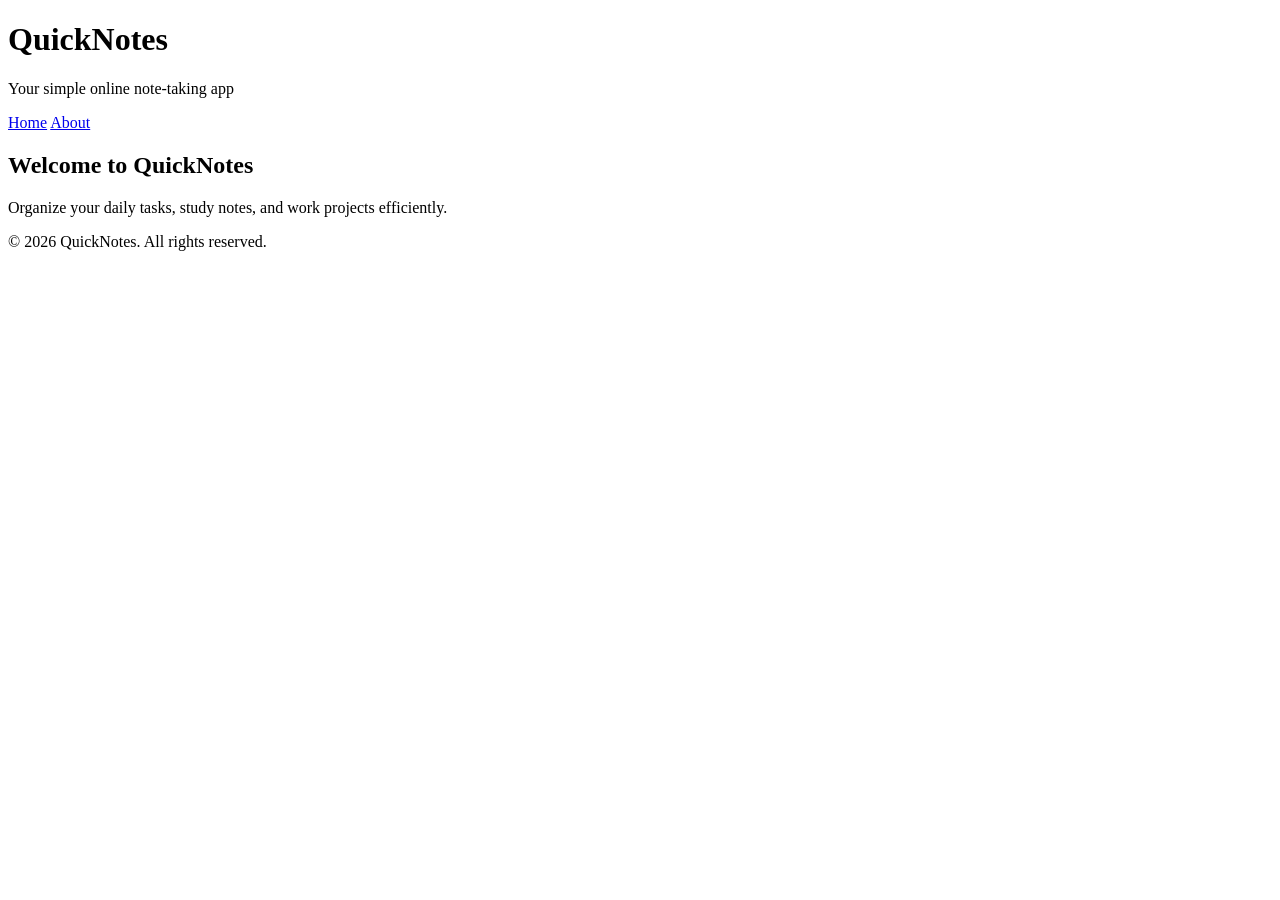
<file: day1/index.html>
<!DOCTYPE html>
<html lang="en">
<head>
    <meta charset="UTF-8">
    <meta name="viewport" content="width=device-width, initial-scale=1.0">
    <title>QuickNotes - Home</title>
</head>
<body>
    <header>
        <h1>QuickNotes</h1>
        <p>Your simple online note-taking app</p>
        <nav>
            <a href="index.html">Home</a>
            <a href="about.html">About</a>
        </nav>
    </header>

    <main>
        <h2>Welcome to QuickNotes</h2>
        <p>Organize your daily tasks, study notes, and work projects efficiently.</p>
    </main>

    <footer>
        <p>&copy; 2026 QuickNotes. All rights reserved.</p>
    </footer>
</body>
</html>
</file>
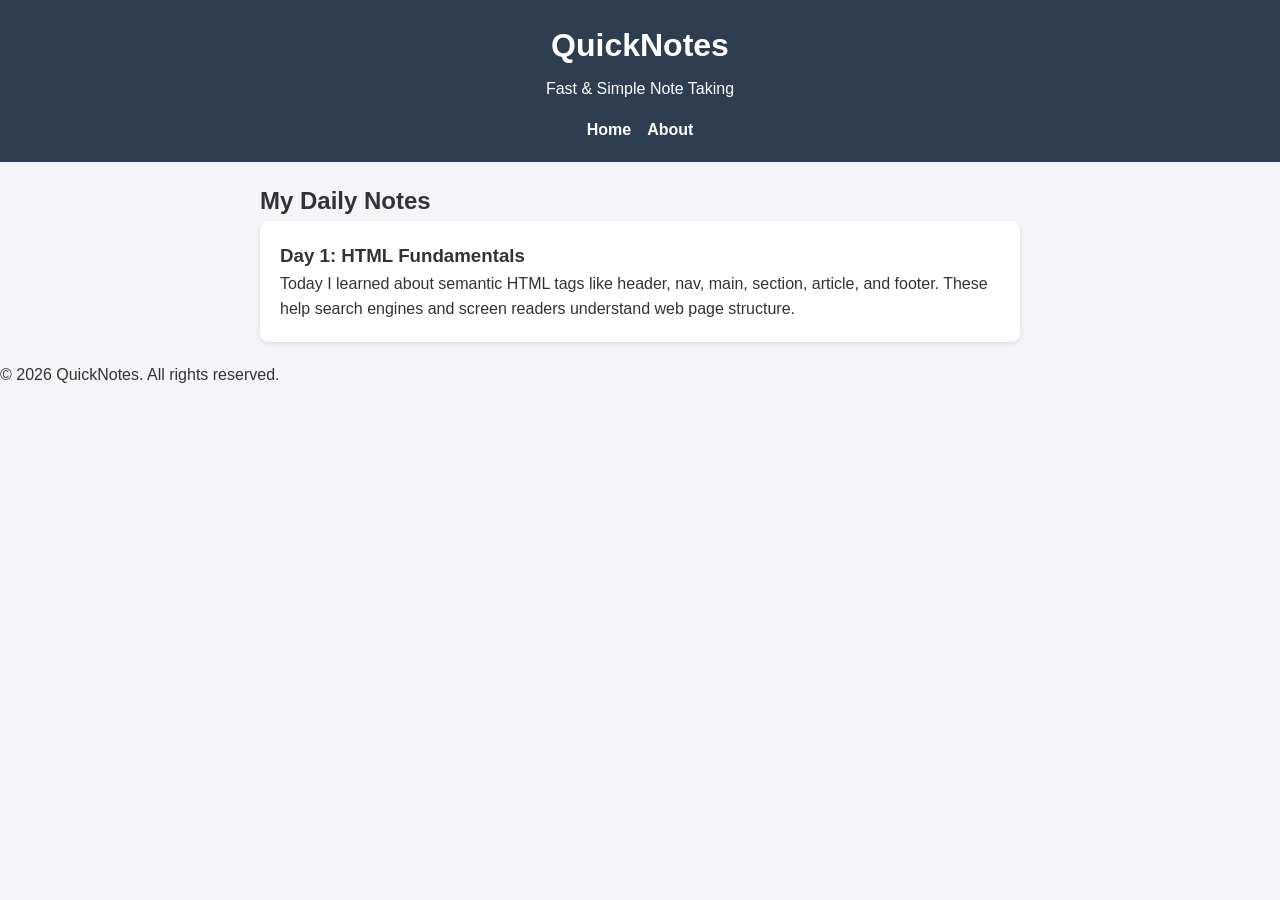
<file: day2/index.html>
<!DOCTYPE html>
<html lang="en">
<head>
    <meta charset="UTF-8">
    <meta name="viewport" content="width=device-width, initial-scale=1.0">
    <title>QuickNotes - Home</title>
</head><link rel="stylesheet" href="style.css">
<body>
    <header>
        <h1>QuickNotes</h1>
        <p>Fast &amp; Simple Note Taking</p>
        <nav>
            <a href="index.html">Home</a>
            <a href="about.html">About</a>
        </nav>
    </header>
    <main>
        <h2>My Daily Notes</h2>
        
        <article>
            <h3>Day 1: HTML Fundamentals</h3>
            <p>Today I learned about semantic HTML tags like header, nav, main, section, article, and footer. These help search engines and screen readers understand web page structure.</p>
        </article>
    </main>
    <footer>
        <p>&copy; 2026 QuickNotes. All rights reserved.</p>
    </footer>
</body>
</html>
</file>
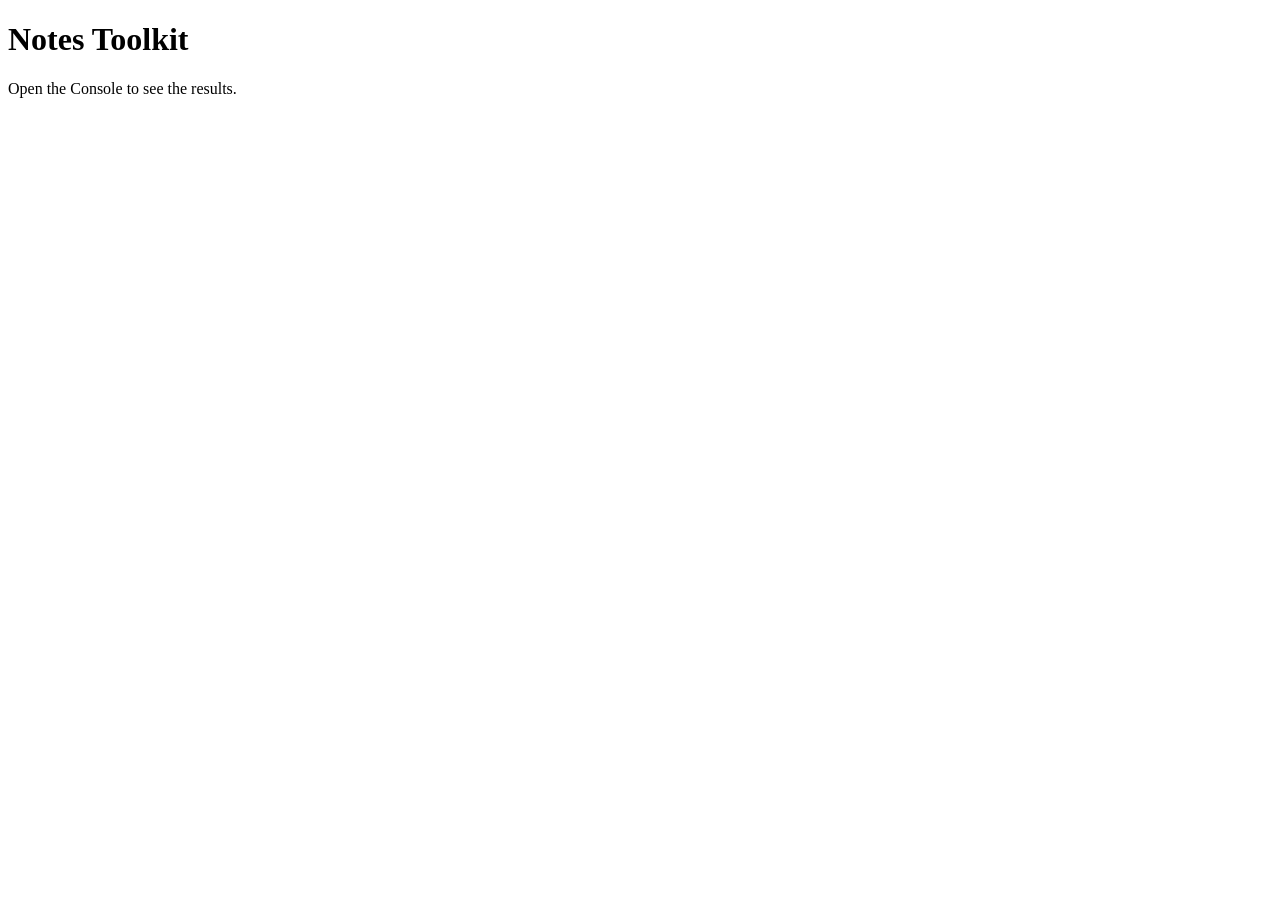
<file: day3/index.html>
<!DOCTYPE html>
<html lang="en">
<head>
    <meta charset="UTF-8">
    <meta name="viewport" content="width=device-width, initial-scale=1.0">
    <title>Notes Toolkit</title>
    <script src="script.js" defer></script>
</head>
<body>
    <h1>Notes Toolkit</h1>
    <p>Open the Console to see the results.</p>
</body>
</html>
</file>
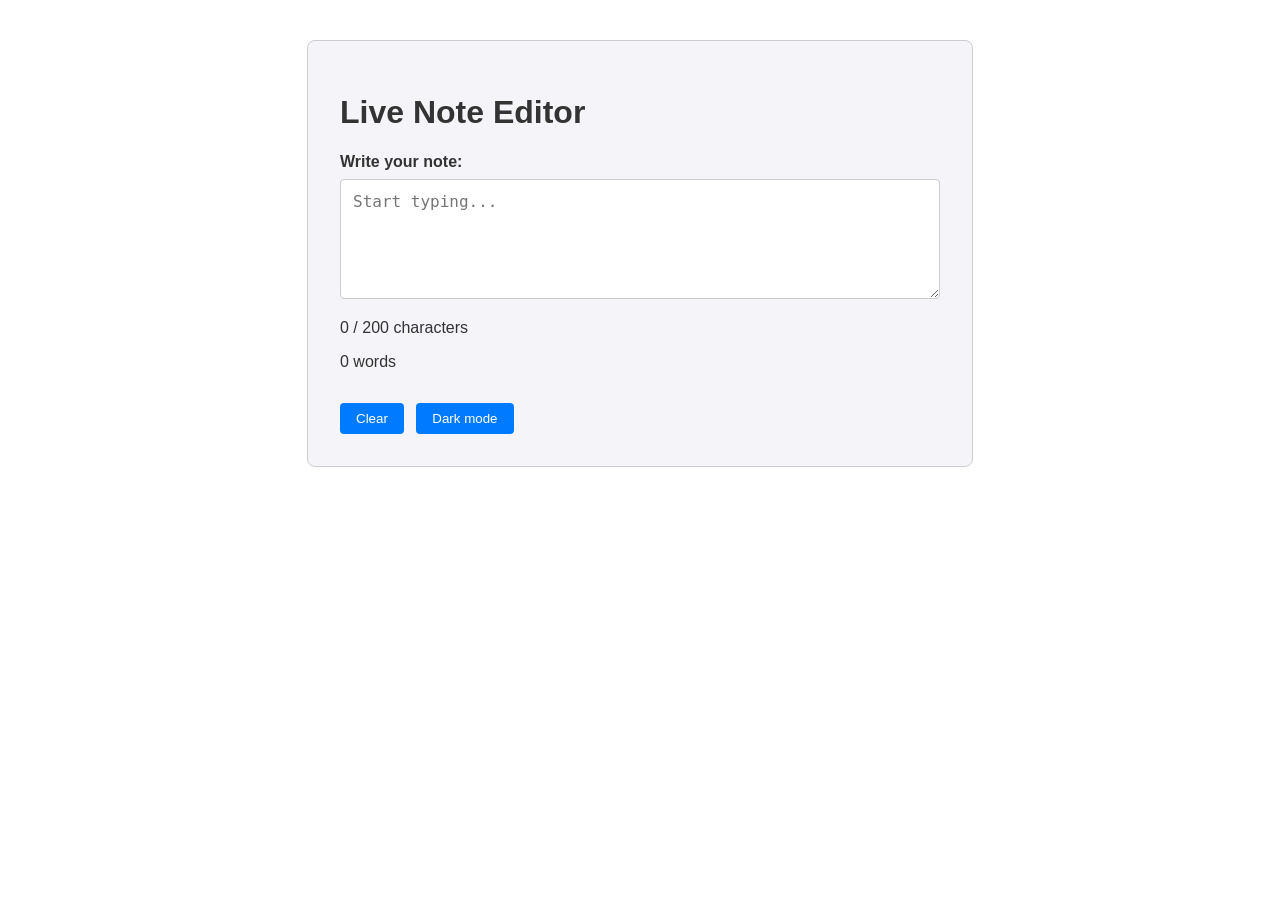
<file: day4/index.html>
<!DOCTYPE html>
<html lang="en">
<head>
    <meta charset="UTF-8">
    <meta name="viewport" content="width=device-width, initial-scale=1.0">
    <title>Live Character Counter & Draft</title>
    <link rel="stylesheet" href="style.css">
    <script src="script.js" defer></script>
</head>
<body>
    <main>
        <h1>Live Note Editor</h1>

        <label for="note-text">Write your note:</label>
        <textarea id="note-text" placeholder="Start typing..."></textarea>

        <p id="char-count">0 / 200 characters</p>
        <p id="word-count">0 words</p>

        <button id="clear-btn">Clear</button>
        <button id="theme-toggle">Dark mode</button>
    </main>
</body>
</html>
</file>
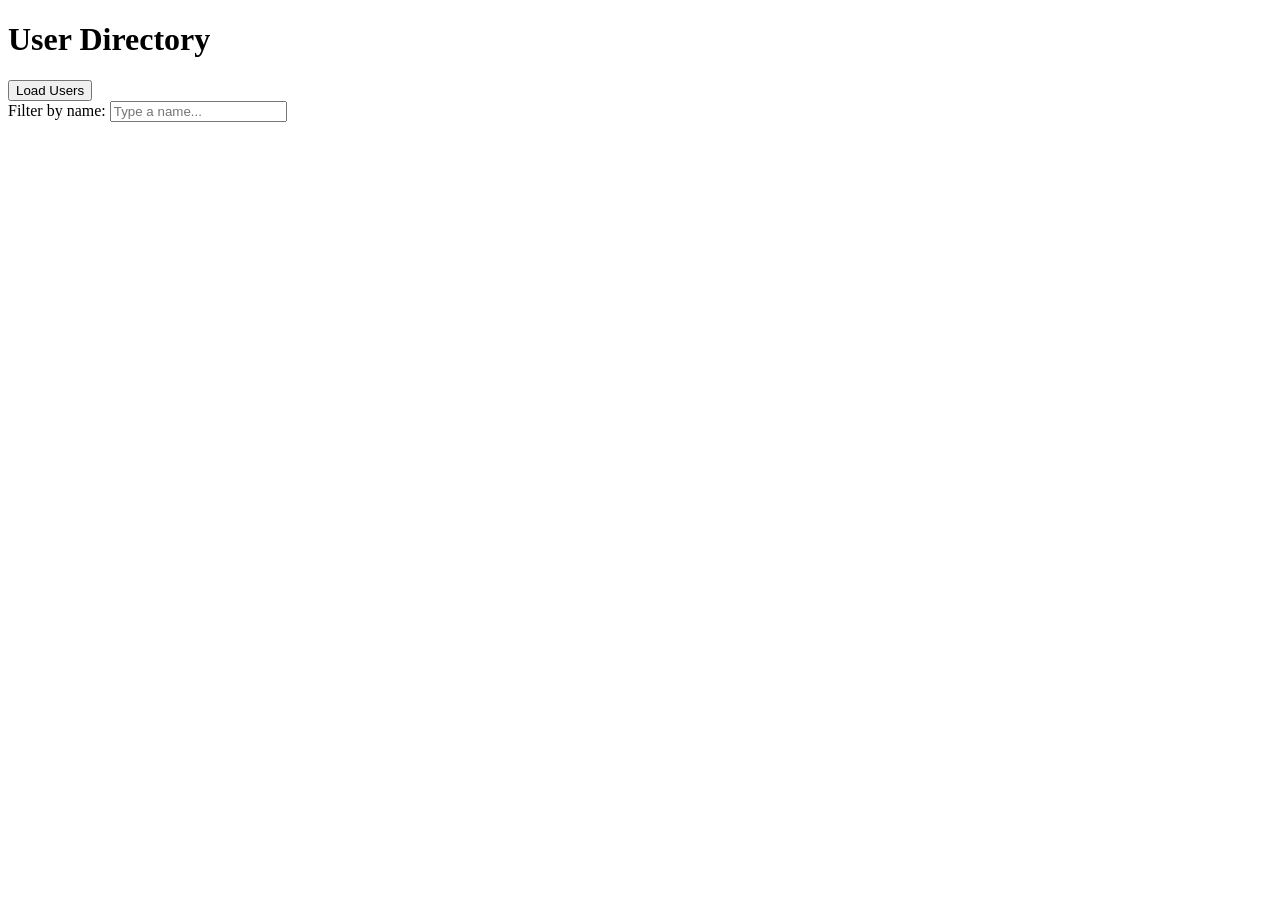
<file: day5/index.html>
<!DOCTYPE html>
<html lang="en">
<head>
    <meta charset="UTF-8">
    <meta name="viewport" content="width=device-width, initial-scale=1.0">
    <title>Day 5 - User Directory</title>
    <script src="users.js" defer></script>
</head>
<body>

    <header>
        <h1>User Directory</h1>
    </header>

    <main>
        <button id="load-users">Load Users</button>
        
        <div>
            <label for="filter-input">Filter by name:</label>
            <input type="text" id="filter-input" placeholder="Type a name...">
        </div>

        <p id="status"></p>

        <ul id="users-list"></ul>
    </main>

</body>
</html>
</file>
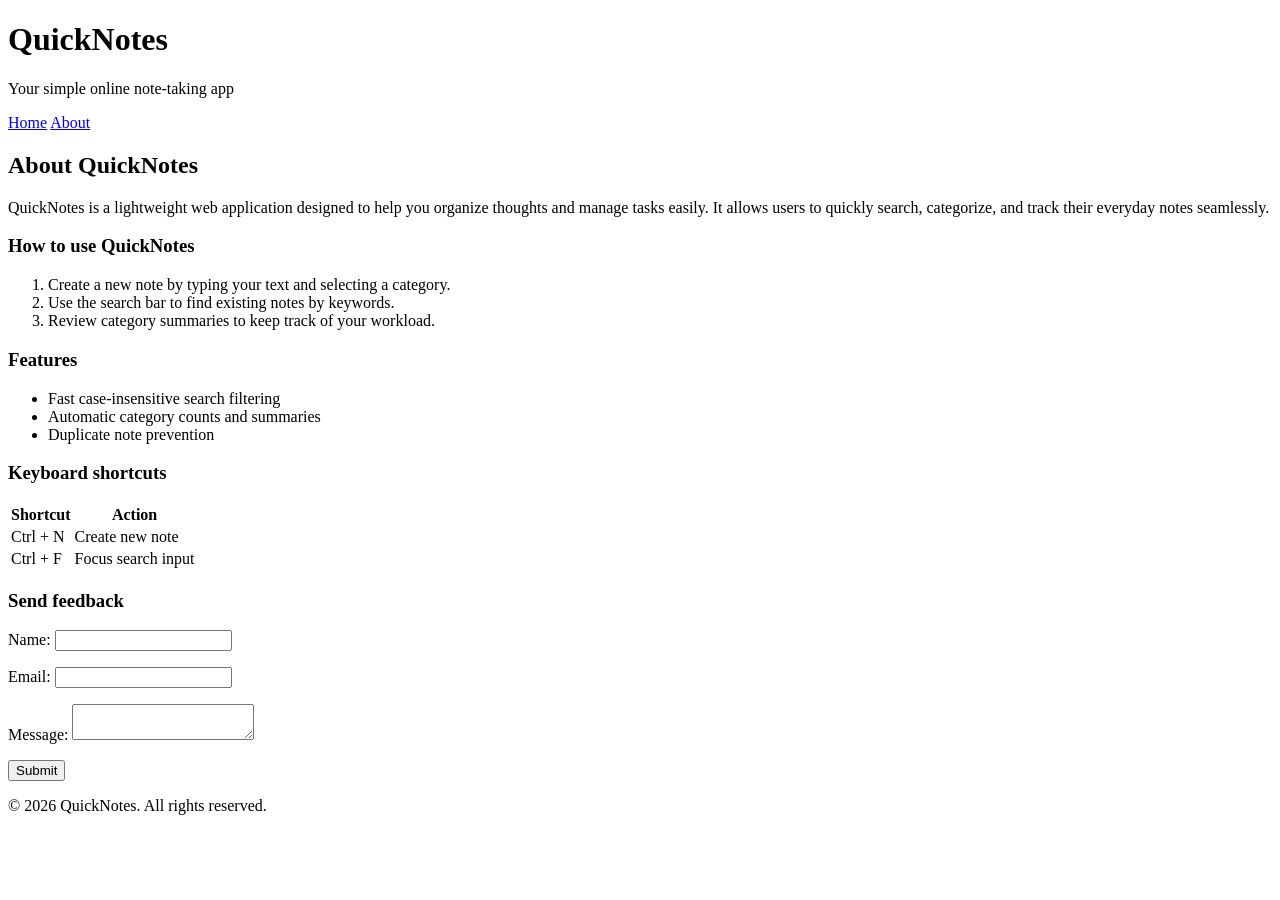
<file: day1/about.html>
<!DOCTYPE html>
<html lang="en">
<head>
    <meta charset="UTF-8">
    <meta name="viewport" content="width=device-width, initial-scale=1.0">
    <title>QuickNotes - About</title>
</head>
<body>
    <header>
        <h1>QuickNotes</h1>
        <p>Your simple online note-taking app</p>
        <nav>
            <a href="index.html">Home</a>
            <a href="about.html">About</a>
        </nav>
    </header>

    <main>
        <h2>About QuickNotes</h2>
        <p>QuickNotes is a lightweight web application designed to help you organize thoughts and manage tasks easily. It allows users to quickly search, categorize, and track their everyday notes seamlessly.</p>

        <section>
            <h3>How to use QuickNotes</h3>
            <ol>
                <li>Create a new note by typing your text and selecting a category.</li>
                <li>Use the search bar to find existing notes by keywords.</li>
                <li>Review category summaries to keep track of your workload.</li>
            </ol>
        </section>

        <section>
            <h3>Features</h3>
            <ul>
                <li>Fast case-insensitive search filtering</li>
                <li>Automatic category counts and summaries</li>
                <li>Duplicate note prevention</li>
            </ul>
        </section>

        <section>
            <h3>Keyboard shortcuts</h3>
            <table>
                <thead>
                    <tr>
                        <th>Shortcut</th>
                        <th>Action</th>
                    </tr>
                </thead>
                <tbody>
                    <tr>
                        <td>Ctrl + N</td>
                        <td>Create new note</td>
                    </tr>
                    <tr>
                        <td>Ctrl + F</td>
                        <td>Focus search input</td>
                    </tr>
                </tbody>
            </table>
        </section>

        <section>
            <h3>Send feedback</h3>
            <form action="#" method="post">
                <p>
                    <label for="user-name">Name:</label>
                    <input type="text" id="user-name" name="user-name" required>
                </p>
                <p>
                    <label for="user-email">Email:</label>
                    <input type="email" id="user-email" name="user-email" required>
                </p>
                <p>
                    <label for="user-message">Message:</label>
                    <textarea id="user-message" name="user-message" required></textarea>
                </p>
                <button type="submit">Submit</button>
            </form>
        </section>
    </main>

    <footer>
        <p>&copy; 2026 QuickNotes. All rights reserved.</p>
    </footer>
</body>
</html>
</file>
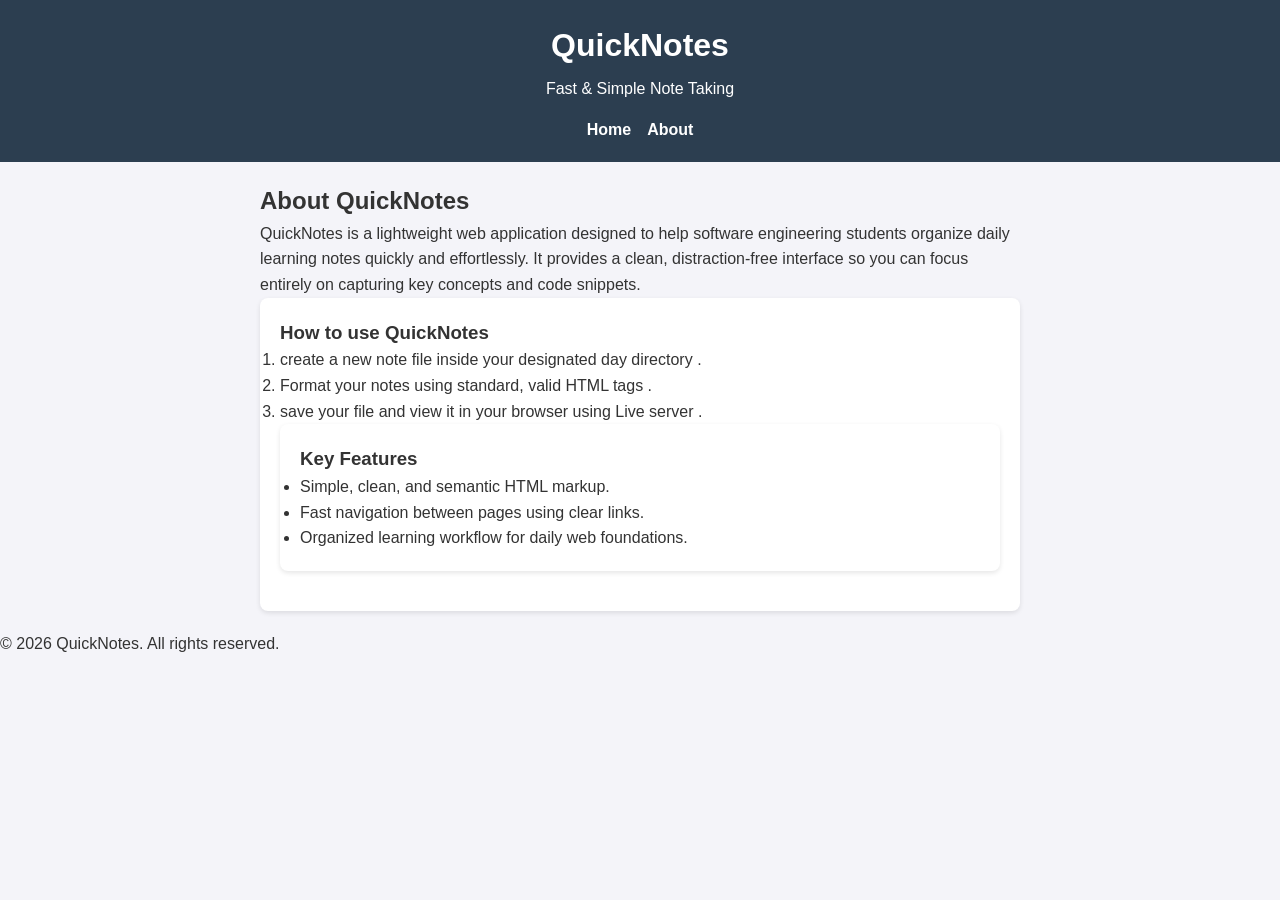
<file: day2/about.html>
<!DOCTYPE html>
<html lang="en">
<head>
    <meta charset="UTF-8">
    <meta name="viewport" content="width=device-width, initial-scale=1.0">
    <title>QuickNotes - About</title>
</head><link rel="stylesheet" href="style.css">
<body>
    <header>
        <h1>QuickNotes</h1>
    <p>Fast &amp; Simple Note Taking </p>
<nav>
    <a href="index.html">Home</a>
<a href="about.html">About</a>
</nav>
    </header>
 <main>
        <h2>About QuickNotes</h2>
        <p>QuickNotes is a lightweight web application designed to help software engineering students organize daily learning notes quickly and effortlessly. It provides a clean, distraction-free interface so you can focus entirely on capturing key concepts and code snippets.</p>
<section>
    <h3>How to use QuickNotes</h3>
<ol>
    <li> create a new note file inside your designated day directory .</li>
<li>Format your notes using standard, valid HTML tags .</li>
<li>save your file and view it in your browser using Live server .</li>
</ol>
<section>
            <h3>Key Features</h3>
            <ul>
                <li>Simple, clean, and semantic HTML markup.</li>
                <li>Fast navigation between pages using clear links.</li>
                <li>Organized learning workflow for daily web foundations.</li>
            </ul>
        </section>
    </main>

    <footer>
        <p>&copy; 2026 QuickNotes. All rights reserved.</p>
    </footer>
</body>
</html>
</file>
<file: day2/style.css>
/* Universal Box-Sizing Reset */
* {
    box-sizing: border-box;
    margin: 0;
    padding: 0;
}

/* Base Body Styles */
body {
    font-family: Arial, sans-serif;
    line-height: 1.6;
    background-color: #f4f4f9;
    color: #333;
}

/* Header Styles */
header {
    background-color: #2c3e50;
    color: #ffffff;
    padding: 20px;
    text-align: center;
}

header h1 {
    margin-bottom: 5px;
}
/* Navigation Styles */
nav {
    display: flex;
    justify-content: center;
    gap: 16px;
    margin-top: 15px;
}

nav a {
    color: #ffffff;
    text-decoration: none;
    font-weight: bold;
}
/* Main Layout & Centering */
main {
    max-width: 800px;
    margin: 20px auto;
    padding: 0 20px;
}

/* White Card Style for Sections & Articles */
section, article {
    background-color: #ffffff;
    padding: 20px;
    margin-bottom: 20px;
    border-radius: 8px;
    box-shadow: 0 2px 5px rgba(0, 0, 0, 0.1);
}
/* Features CSS Grid Layout */
.features {
    display: grid;
    grid-template-columns: repeat(auto-fit, minmax(180px, 1fr));
    gap: 15px;
    list-style: none;
    padding: 0;
}

.features li {
    background-color: #eef2f5;
    padding: 15px;
    border-radius: 6px;
    border-left: 4px solid #2c3e50;
}
/* Table Styling */
table {
    width: 100%;
    border-collapse: collapse;
    margin-top: 10px;
}

th, td {
    border: 1px solid #ddd;
    padding: 10px;
    text-align: left;
}

th {
    background-color: #2c3e50;
    color: #ffffff;
}

/* Form Styling */
form {
    display: flex;
    flex-direction: column;
    gap: 12px;
}

label {
    font-weight: bold;
}

input[type="text"],
input[type="email"],
textarea {
    width: 100%;
    padding: 10px;
    border: 1px solid #ccc;
    border-radius: 4px;
    font-size: 14px;
}

button {
    background-color: #2c3e50;
    color: #ffffff;
    padding: 10px 15px;
    border: none;
    border-radius: 4px;
    cursor: pointer;
    font-size: 16px;
    align-self: flex-start;
}
button {
    background-color: #2c3e50;
    color: #ffffff;
    padding: 10px 15px;
    border: none;
    border-radius: 4px;
    cursor: pointer;
    font-size: 16px;
    align-self: flex-start;
    transition: background-color 0.3s ease, transform 0.2s ease;
}

button:hover {
    background-color: #1abc9c;
    transform: translateY(-2px);
}

nav a {
    transition: color 0.3s ease, transform 0.2s ease;
}

nav a:hover {
    color: #f39c12;
    transform: translateY(-2px);
}
/* Responsive Styles for Mobile Devices */
@media (max-width: 600px) {
    nav {
        flex-direction: column;
        align-items: center;
        gap: 10px;
    }

    main {
        padding: 0 10px;
    }
}
</file>
<file: day4/style.css>
/* Step 2: Define light theme default variables on :root */
:root {
  --bg-color: #ffffff;
  --text-color: #333333;
  --card-bg: #f4f4f9;
  --border-color: #ccc;
  --btn-bg: #007bff;
  --btn-text: #ffffff;
}

/* Redefine variables when the body has the 'dark' class */
body.dark {
  --bg-color: #1e1e1e;
  --text-color: #f4f4f9;
  --card-bg: #2d2d2d;
  --border-color: #444;
  --btn-bg: #0d6efd;
  --btn-text: #ffffff;
}

/* Base styles applying the CSS variables */
body {
  background-color: var(--bg-color);
  color: var(--text-color);
  font-family: Arial, sans-serif;
  padding: 2rem;
  transition: background-color 0.3s, color 0.3s;
}

main {
  max-width: 600px;
  margin: 0 auto;
  background-color: var(--card-bg);
  padding: 2rem;
  border-radius: 8px;
  border: 1px solid var(--border-color);
}

label {
  display: block;
  font-weight: bold;
  margin-bottom: 0.5rem;
}

textarea {
  width: 100%;
  height: 120px;
  padding: 0.75rem;
  border: 1px solid var(--border-color);
  border-radius: 4px;
  box-sizing: border-box;
  font-size: 1rem;
  background-color: var(--bg-color);
  color: var(--text-color);
  resize: vertical;
}

button {
  background-color: var(--btn-bg);
  color: var(--btn-text);
  border: none;
  padding: 0.5rem 1rem;
  border-radius: 4px;
  cursor: pointer;
  margin-right: 0.5rem;
  margin-top: 1rem;
}

button:hover {
  opacity: 0.9;
}

/* Autograder character counter classes */
.warning {
  color: orange;
}

.over {
  color: red;
  font-weight: bold;
}
</file>
